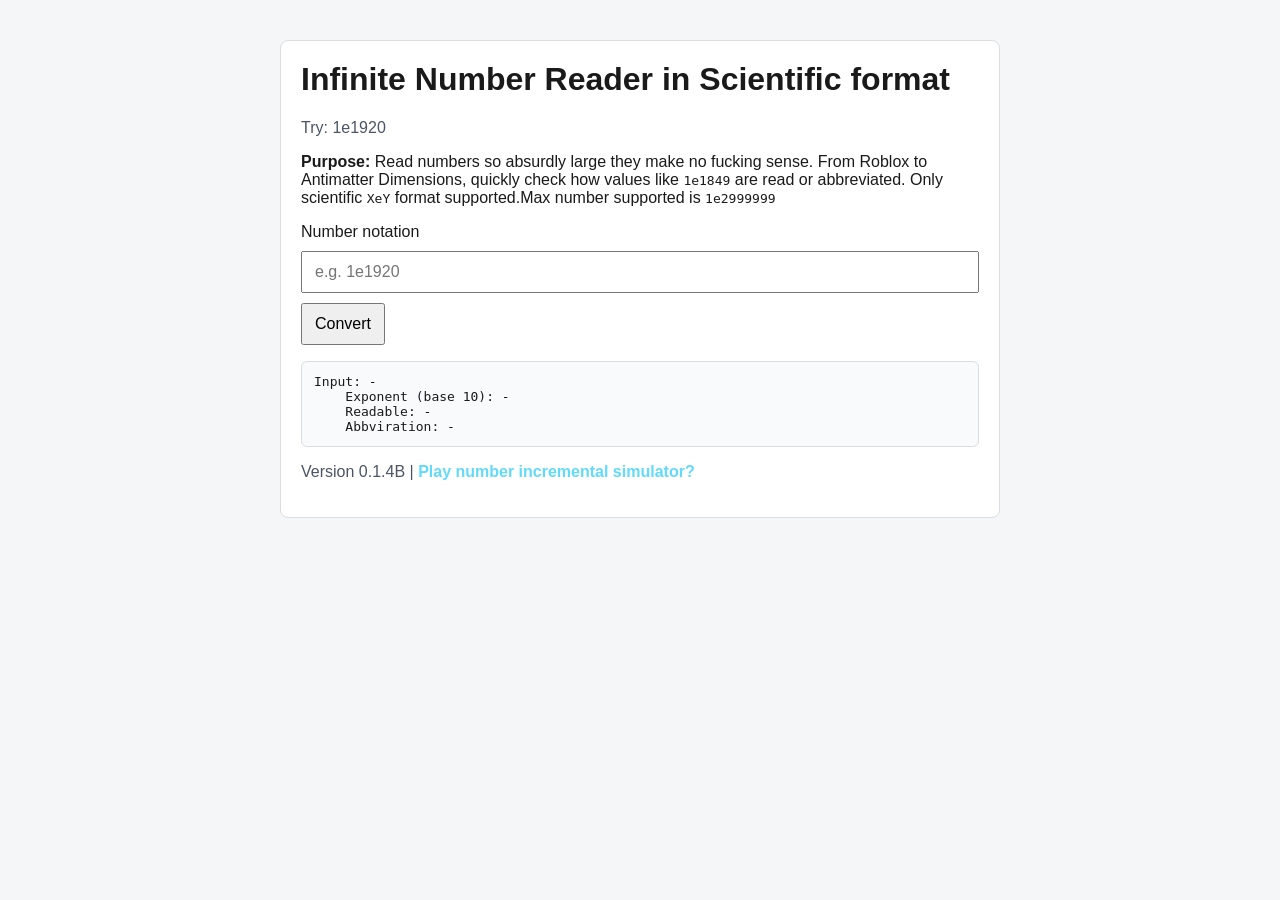
<file: index.html>
<!DOCTYPE html>
<html lang="en">

<head>
    <meta charset="UTF-8">
    <meta name="viewport" content="width=device-width, initial-scale=1.0">
    <title>Infinite Number Reader</title>
    <link rel="icon" type="image/svg+xml" href="templates/favicon.svg">
    <link rel="stylesheet" href="templates/css/styles.css">
</head>

<body>
    <main class="container">
        <h1>Infinite Number Reader in Scientific format</h1>
        <p class="hint">Try: 1e1920</p>
        <p class="purpose"><strong>Purpose:</strong> Read numbers so absurdly large they make no fucking sense. From
            Roblox to Antimatter Dimensions, quickly check how values like <code>1e1849</code> are read or abbreviated.
            Only scientific <code>XeY</code> format supported.Max number supported is <code>1e2999999</code></p>

        <form id="reader-form" class="reader-form">
            <label for="notation-input">Number notation</label>
            <input id="notation-input" name="notation" type="text" placeholder="e.g. 1e1920" required>
            <button type="submit">Convert</button>
        </form>

        <pre id="reader-output" class="output">Input: -
    Exponent (base 10): -
    Readable: -
    Abbviration: -</pre>

        <p class="hint">Version 0.1.4B | <a href="game.html"
                style="color: #61dafb;text-decoration:none;font-weight:bold;">Play number incremental simulator?</a></p>
    </main>

    <script src="templates/js/scripts.js"></script>
</body>

</html>
</file>
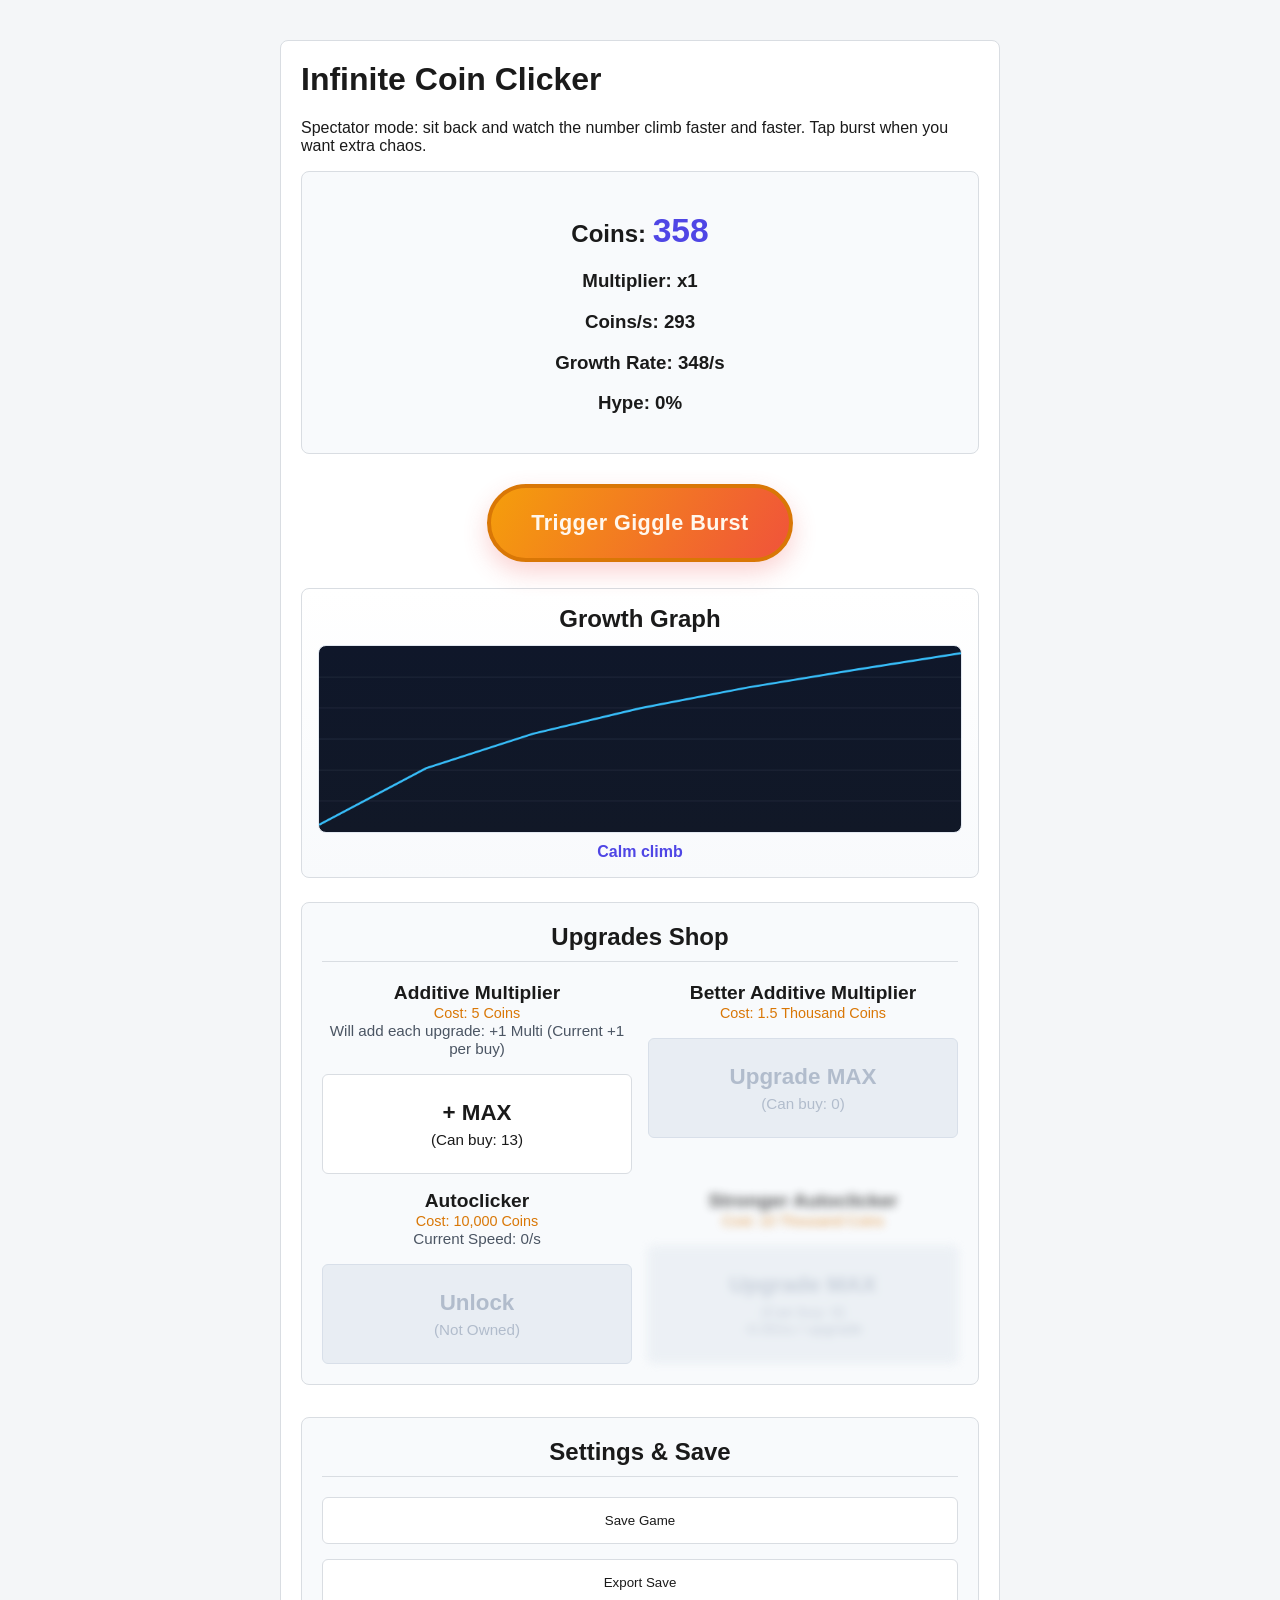
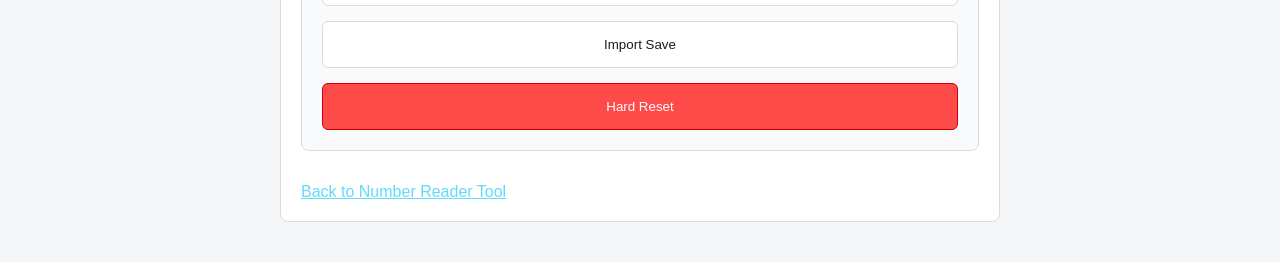
<file: game.html>
<!DOCTYPE html>
<html lang="en">

<head>
    <meta charset="UTF-8">
    <meta name="viewport" content="width=device-width, initial-scale=1.0">
    <title>Infinite Coin Clicker</title>
    <!-- Use the existing style for consistency, plus game specific styles -->
    <link rel="icon" type="image/svg+xml" href="templates/favicon.svg">
    <link rel="stylesheet" href="templates/css/styles.css">
    <link rel="stylesheet" href="templates/css/game.css">
</head>

<body>
    <main class="container">
        <h1>Infinite Coin Clicker</h1>
        <p class="purpose">
            Spectator mode: sit back and watch the number climb faster and faster. Tap burst when you want extra chaos.
        </p>

        <div class="stats-board">
            <h2>Coins: <span id="coin-display" class="highlight-number">0</span></h2>
            <h3>Multiplier: <span id="multi-display">x1</span></h3>
            <h3>Coins/s: <span id="cps-display">0</span></h3>
            <h3>Growth Rate: <span id="rate-display">0/s</span></h3>
            <h3>Hype: <span id="hype-display">0%</span></h3>
        </div>

        <div class="click-area">
            <button id="coin-button" class="coin-btn">Trigger Giggle Burst</button>
        </div>

        <div class="graph-panel">
            <h2>Growth Graph</h2>
            <canvas id="growth-graph" width="900" height="260" aria-label="Coin growth graph"></canvas>
            <p id="vibe-text" class="vibe-text">Calm climb...</p>
        </div>

        <div class="shop-area">
            <h2>Upgrades Shop</h2>

            <div class="shop-columns" style="display: flex; gap: 1rem;">
                <!-- Column 1: Additive -->
                <div class="shop-column"
                    style="flex: 1; display: flex; flex-direction: column; gap: 0.5rem; align-items: stretch;">
                    <div style="text-align: center; margin-bottom: 0.5rem;">
                        <span class="upgrade-title">Additive Multiplier</span><br />

                        <span id="cost-plus" class="cost-text">Cost: 5 Coins</span><br />
                        <span id="better-add-effect" style="font-size: 0.95rem; color: #4b5563;">Will add each upgrade:
                            +1 Multi</span>
                    </div>
                    <button id="buy-add-max-btn" class="shop-btn" style="padding: 25px 15px;">
                        <span style="font-size: 1.4rem; font-weight: bold;">+ MAX</span>
                        <span id="add-can-buy" style="font-size: 0.95rem; font-weight: normal; margin-top: 5px;">(Can
                            buy: 0)</span>
                    </button>
                </div>

                <!-- Column 2: Better Additive -->
                <div id="better-add-section" class="shop-column"
                    style="flex: 1; display: flex; flex-direction: column; gap: 0.5rem; align-items: stretch;">
                    <div style="text-align: center; margin-bottom: 0.5rem;">
                        <span class="upgrade-title">Better Additive Multiplier</span><br />
                        <span id="cost-better-add" class="cost-text">Cost: 5,000 Coins</span><br />

                    </div>
                    <button id="buy-better-add-max-btn" class="shop-btn" style="padding: 25px 15px;">
                        <span style="font-size: 1.4rem; font-weight: bold;">Upgrade MAX</span>
                        <span id="better-add-can-buy"
                            style="font-size: 0.95rem; font-weight: normal; margin-top: 5px;">(Can
                            buy: 0)</span>
                    </button>
                </div>
            </div>

            <div class="shop-columns" style="display: flex; gap: 1rem; margin-top: 1rem;">
                <!-- Column 3: Autoclicker Unlock -->
                <div class="shop-column"
                    style="flex: 1; display: flex; flex-direction: column; gap: 0.5rem; align-items: stretch;">
                    <div style="text-align: center; margin-bottom: 0.5rem;">
                        <span class="upgrade-title">Autoclicker</span><br />
                        <span class="cost-text">Cost: 10,000 Coins</span>
                        <br />
                        <span id="auto-speed-display" style="font-size: 0.95rem; color: #4b5563;">Current Speed: 0.00
                            Clicks/s</span>
                    </div>
                    <button id="buy-auto-btn" class="shop-btn" style="padding: 25px 15px;">
                        <span style="font-size: 1.4rem; font-weight: bold;">Unlock</span>
                        <span id="auto-owned-display"
                            style="font-size: 0.95rem; font-weight: normal; margin-top: 5px;">(Not Owned)</span>
                    </button>
                </div>

                <!-- Column 4: Stronger Autoclicker -->
                <div id="stronger-auto-section" class="shop-column"
                    style="flex: 1; display: flex; flex-direction: column; gap: 0.5rem; align-items: stretch; filter: blur(4px); pointer-events: none; opacity: 0.7;">
                    <div style="text-align: center; margin-bottom: 0.5rem;">
                        <span class="upgrade-title">Stronger Autoclicker</span><br />
                        <span id="cost-stronger-auto" class="cost-text">Cost: 10,000 Coins</span>
                    </div>
                    <button id="buy-stronger-auto-max-btn" class="shop-btn" style="padding: 25px 15px;">
                        <span style="font-size: 1.4rem; font-weight: bold;">Upgrade MAX</span>
                        <span id="stronger-auto-can-buy"
                            style="font-size: 0.95rem; font-weight: normal; margin-top: 5px;">(Can buy: 0)
                            -0.001s / upgrade</span>
                    </button>
                </div>
            </div>
        </div>

        <div class="shop-area" style="margin-top: 2rem;">
            <h2>Settings & Save</h2>
            <div class="shop-items">
                <!-- Save/Load/Export/Import -->
                <button id="save-btn" class="shop-btn">Save Game</button>
                <button id="export-btn" class="shop-btn">Export Save</button>
                <button id="import-btn" class="shop-btn">Import Save</button>
                <button id="hard-reset-btn" class="shop-btn"
                    style="background-color: #ff4a4a; color: white; border-color: #cc0000;">Hard Reset</button>
            </div>
        </div>

        <div style="margin-top: 2rem;">
            <a href="index.html" style="color: #61dafb;">Back to Number Reader Tool</a>
        </div>
    </main>

    <!-- Load formatter logic first -->
    <script src="templates/js/scripts.js"></script>
    <!-- Load game state and logic -->
    <script src="templates/js/game.js"></script>
</body>

</html>
</file>
<file: templates/css/styles.css>
* {
    box-sizing: border-box;
}

body {
    margin: 0;
    font-family: Arial, sans-serif;
    background: #f4f6f8;
    color: #1a1a1a;
}

.container {
    max-width: 720px;
    margin: 40px auto;
    padding: 20px;
    background: #ffffff;
    border: 1px solid #d9dde2;
    border-radius: 8px;
}

h1 {
    margin-top: 0;
}

.hint {
    margin-bottom: 16px;
    color: #4b5563;
}

.reader-form {
    display: grid;
    gap: 10px;
}

.reader-form input,
.reader-form button {
    font: inherit;
    padding: 10px 12px;
}

.reader-form button {
    width: fit-content;
    cursor: pointer;
}

.output {
    margin-top: 16px;
    padding: 12px;
    background: #f8fafc;
    border: 1px solid #d9dde2;
    border-radius: 6px;
    white-space: pre-wrap;
}
</file>
<file: templates/css/game.css>
/* Game Specific Styling extending styles.css */

.stats-board {
    background-color: #f8fafc;
    border: 1px solid #d9dde2;
    padding: 20px;
    border-radius: 8px;
    margin-bottom: 30px;
    text-align: center;
}

.highlight-number {
    color: #4f46e5;
    font-weight: bold;
    font-size: 1.4em;
    word-break: break-all;
}

.click-area {
    display: flex;
    justify-content: center;
    margin-bottom: 26px;
}

.coin-btn {
    background: linear-gradient(120deg, #f59e0b, #ef4444, #f59e0b);
    background-size: 240% 240%;
    color: #fff7ed;
    font-size: 1.35em;
    font-weight: bold;
    letter-spacing: 0.02em;
    padding: 22px 40px;
    border: 4px solid #d97706;
    border-radius: 999px;
    cursor: pointer;
    box-shadow: 0 10px 24px rgba(239, 68, 68, 0.24);
    transition: transform 0.1s, box-shadow 0.1s;
    user-select: none;
    animation: burstGradient 6s ease infinite;
}

.coin-btn:active {
    transform: scale(0.97);
    box-shadow: 0 4px 10px rgba(245, 158, 11, 0.4);
}

.graph-panel {
    background: linear-gradient(180deg, #ffffff, #f8fafc);
    border: 1px solid #d9dde2;
    border-radius: 8px;
    padding: 16px;
    margin-bottom: 24px;
}

.graph-panel h2 {
    margin: 0 0 12px 0;
    text-align: center;
    color: #1a1a1a;
}

#growth-graph {
    width: 100%;
    height: auto;
    display: block;
    border: 1px solid #e2e8f0;
    border-radius: 8px;
    background: linear-gradient(180deg, #0f172a, #111827);
}

.vibe-text {
    margin: 10px 0 0 0;
    text-align: center;
    font-weight: 700;
    color: #4f46e5;
}

.shop-area {
    background-color: #f8fafc;
    border: 1px solid #d9dde2;
    padding: 20px;
    border-radius: 8px;
}

.shop-area h2 {
    margin-top: 0;
    text-align: center;
    border-bottom: 1px solid #d9dde2;
    padding-bottom: 10px;
    margin-bottom: 20px;
    color: #1a1a1a;
}

.shop-items {
    display: flex;
    flex-direction: column;
    gap: 15px;
}

.shop-btn {
    background-color: #ffffff;
    color: #1a1a1a;
    border: 1px solid #d9dde2;
    border-radius: 6px;
    padding: 15px;
    cursor: pointer;
    display: flex;
    flex-direction: column;
    align-items: center;
    transition: background-color 0.2s, box-shadow 0.2s;
}

.shop-btn:hover:not(:disabled) {
    background-color: #f1f5f9;
    box-shadow: 0 2px 5px rgba(0, 0, 0, 0.05);
}

.shop-btn:disabled {
    background-color: #e2e8f0;
    border-color: #cbd5e1;
    color: #94a3b8;
    cursor: not-allowed;
    opacity: 0.7;
}

.upgrade-title {
    font-size: 1.2em;
    font-weight: bold;
    margin-bottom: 5px;
}

.cost-text {
    font-size: 0.9em;
    color: #d97706;
}

.shop-btn:disabled .cost-text {
    color: #94a3b8;
}

@keyframes burstGradient {
    0% {
        background-position: 0% 50%;
    }
    50% {
        background-position: 100% 50%;
    }
    100% {
        background-position: 0% 50%;
    }
}
</file>
